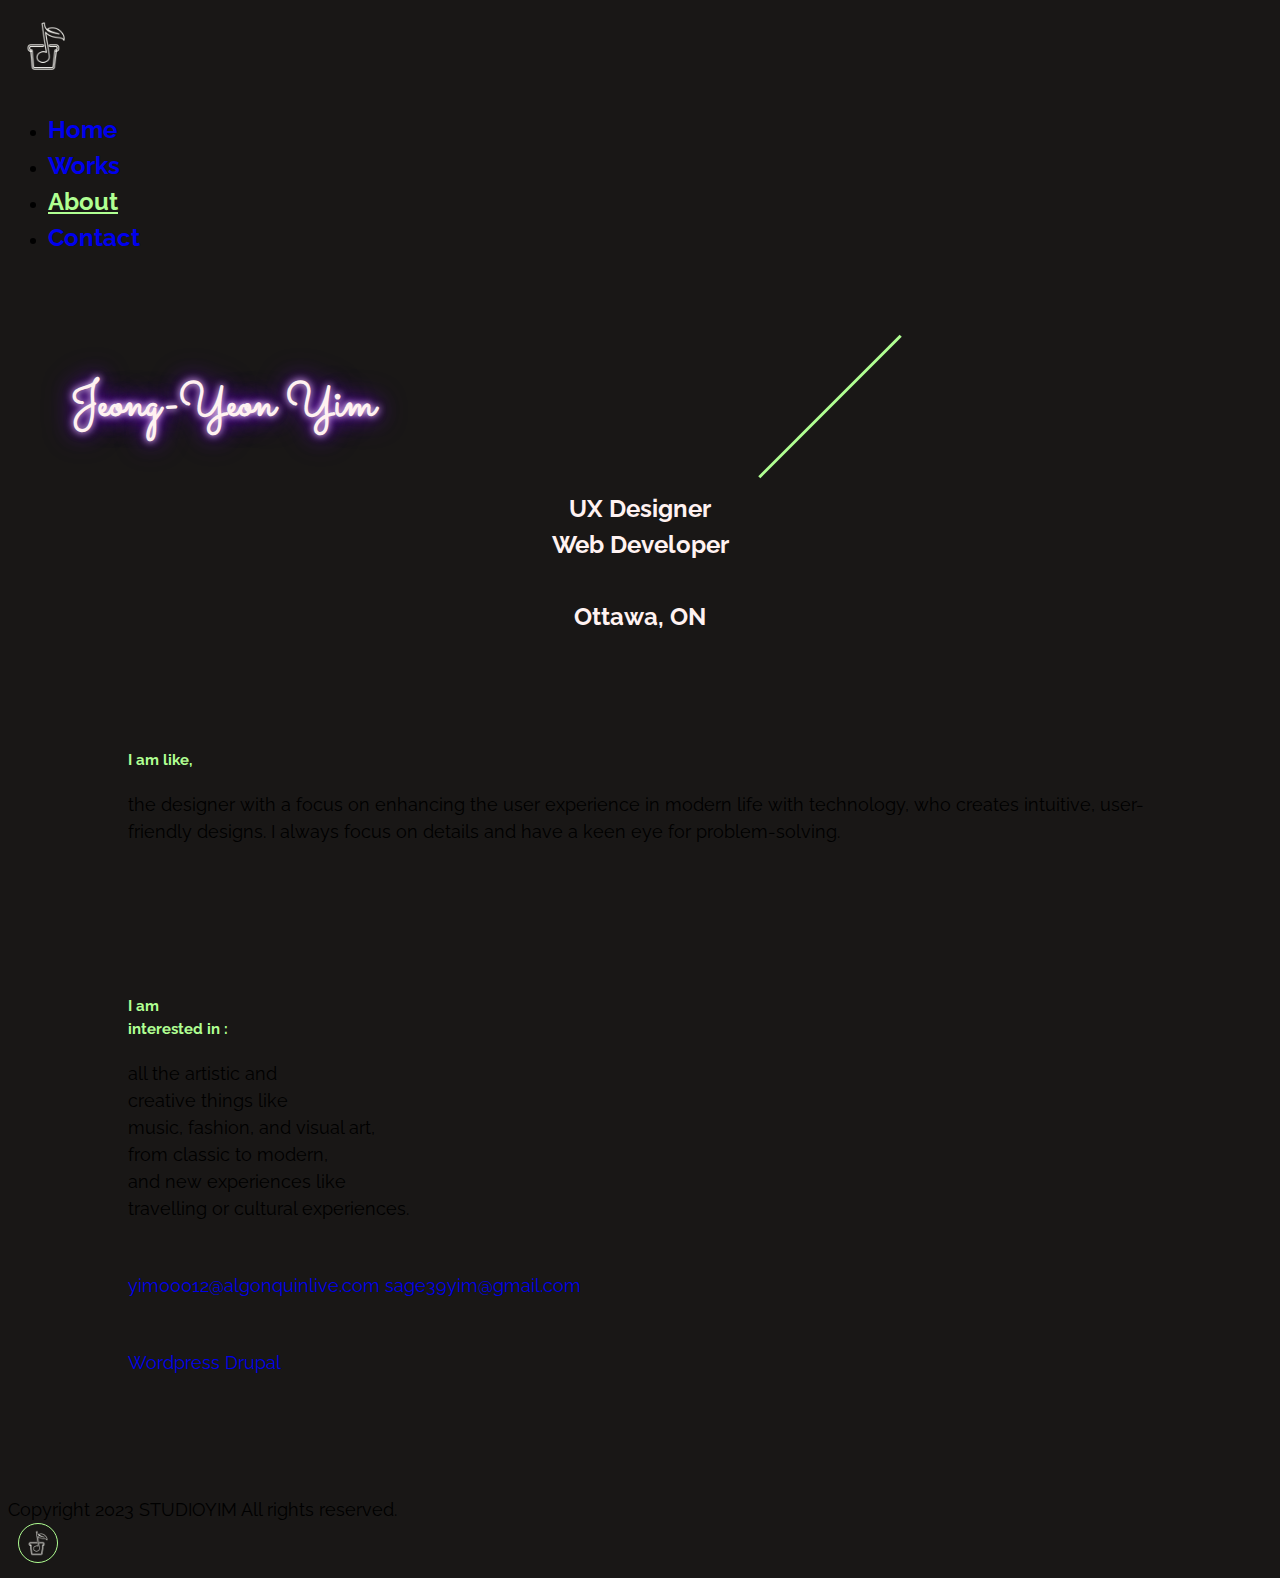
<file: about.html>
<!doctype html>
<html lang="en">
  <head>
    <meta charset="utf-8">
    <meta name="viewport" content="width=device-width, initial-scale=1">
    <title>StudioYim</title>
    <link href="https://cdn.jsdelivr.net/npm/bootstrap@5.2.3/dist/css/bootstrap.min.css" rel="stylesheet" integrity="sha384-rbsA2VBKQhggwzxH7pPCaAqO46MgnOM80zW1RWuH61DGLwZJEdK2Kadq2F9CUG65" crossorigin="anonymous">
    <!-- Custom stylesheet -->
    <link rel="stylesheet" href="css/main.css">
    <!-- Icons stylesheet -->
    <link rel="stylesheet" href="https://cdnjs.cloudflare.com/ajax/libs/font-awesome/4.7.0/css/font-awesome.min.css">
    <!-- Google fonts links -->
    <link rel="preconnect" href="https://fonts.googleapis.com"> 
    <link rel="preconnect" href="https://fonts.gstatic.com" crossorigin> 
    <link href="https://fonts.googleapis.com/css2?family=Raleway:wght@400;600&family=Sacramento&display=swap" rel="stylesheet">
  </head>
  <body>
    <ul class="skip-links">
        <li><a href="#main">Skip to main content</a></li>
        <li><a href="#footer">Skip to footer</a></li>
    </ul>

    <header>
        <nav class="navbar" role="navigation">
            <div class="container">
                <a class="navbar-brand" href="index.html">
                    <img src="img/studio-logo.png" alt="logo" class="d-inline-block align-text-top">
                </a>
                <ul class="nav justify-content-end">
                    <li class="nav-item">
                    <a class="nav-link" aria-current="page" href="index.html">Home</a>
                    </li>
                    <li class="nav-item">
                    <a class="nav-link" href="webproj.html">Works</a>
                    </li>
                    <li class="nav-item">
                    <a class="nav-link active" href="about.html">About</a>
                    </li>
                    <li class="nav-item">
                    <a class="nav-link" href="contact.html">Contact</a>
                    </li>
                </ul>
            </div>
        </nav>
    </header>
    
    <main role="main">
        <div class="container">
            <div class="row row-about">
                <div class="col-4 card">
                    <div class="card-body">
                        <h1 class="card-title text-center">Jeong-Yeon Yim</h1>
                        <h4 class="card-text">UX Designer<br>Web Developer
                            <br><br>Ottawa, ON</h4>
                    </div>
                </div>
                <div class="col-8">
                    <div class="row row-cols-2">
                        <div class="col align-self-start">
                            <h5>I am like,</h5>
                            <p>the designer with a focus on enhancing the user experience in modern life with technology, who creates intuitive, user-friendly designs. I always focus on details and have a keen eye for problem-solving.</p>
                        </div>
                        <div class="col align-self-end text-end" style="margin-top: 150px;">
                            <h5>I am<br>interested in :</h5>
                            <p>all the artistic and<br>creative things like<br>music, fashion, and visual art,<br>from classic to modern,<br>and new experiences like<br>travelling or cultural experiences.</p>
                        </div>
                        <span class="span1"></span>
                        <div class="col" style="margin-top: 50px;">
                            <a href="mailto:yim00012@algonquinlive.com" class="d-block text-decoration-underline">yim00012@algonquinlive.com</a>
                            <a href="mailto:sage39yim@gmail.com" class="d-block text-decoration-underline">sage39yim@gmail.com</a>
                        </div>
                        <div class="col text-end"  style="margin-top: 50px;">
                            <a href="https://studioyim.com" class="d-block text-decoration-underline">Wordpress</a>
                            <a href="http://drupal.studioyim.com" class="d-block text-decoration-underline">Drupal</a>
                        </div>
                    </div>
                </div>
            </div>
        </div>
    </main>

    <footer class="nav justify-content-end mb-3">
        <div class="d-inline vertical-baseline">Copyright 2023 STUDIOYIM All rights reserved.</div>
        <div class="d-inline"><img src="img/studio-logo.png" alt="logo"></div>
    </footer>

    <script src="https://cdn.jsdelivr.net/npm/bootstrap@5.2.3/dist/js/bootstrap.bundle.min.js" integrity="sha384-kenU1KFdBIe4zVF0s0G1M5b4hcpxyD9F7jL+jjXkk+Q2h455rYXK/7HAuoJl+0I4" crossorigin="anonymous"></script>
  </body>
</html>
</file>
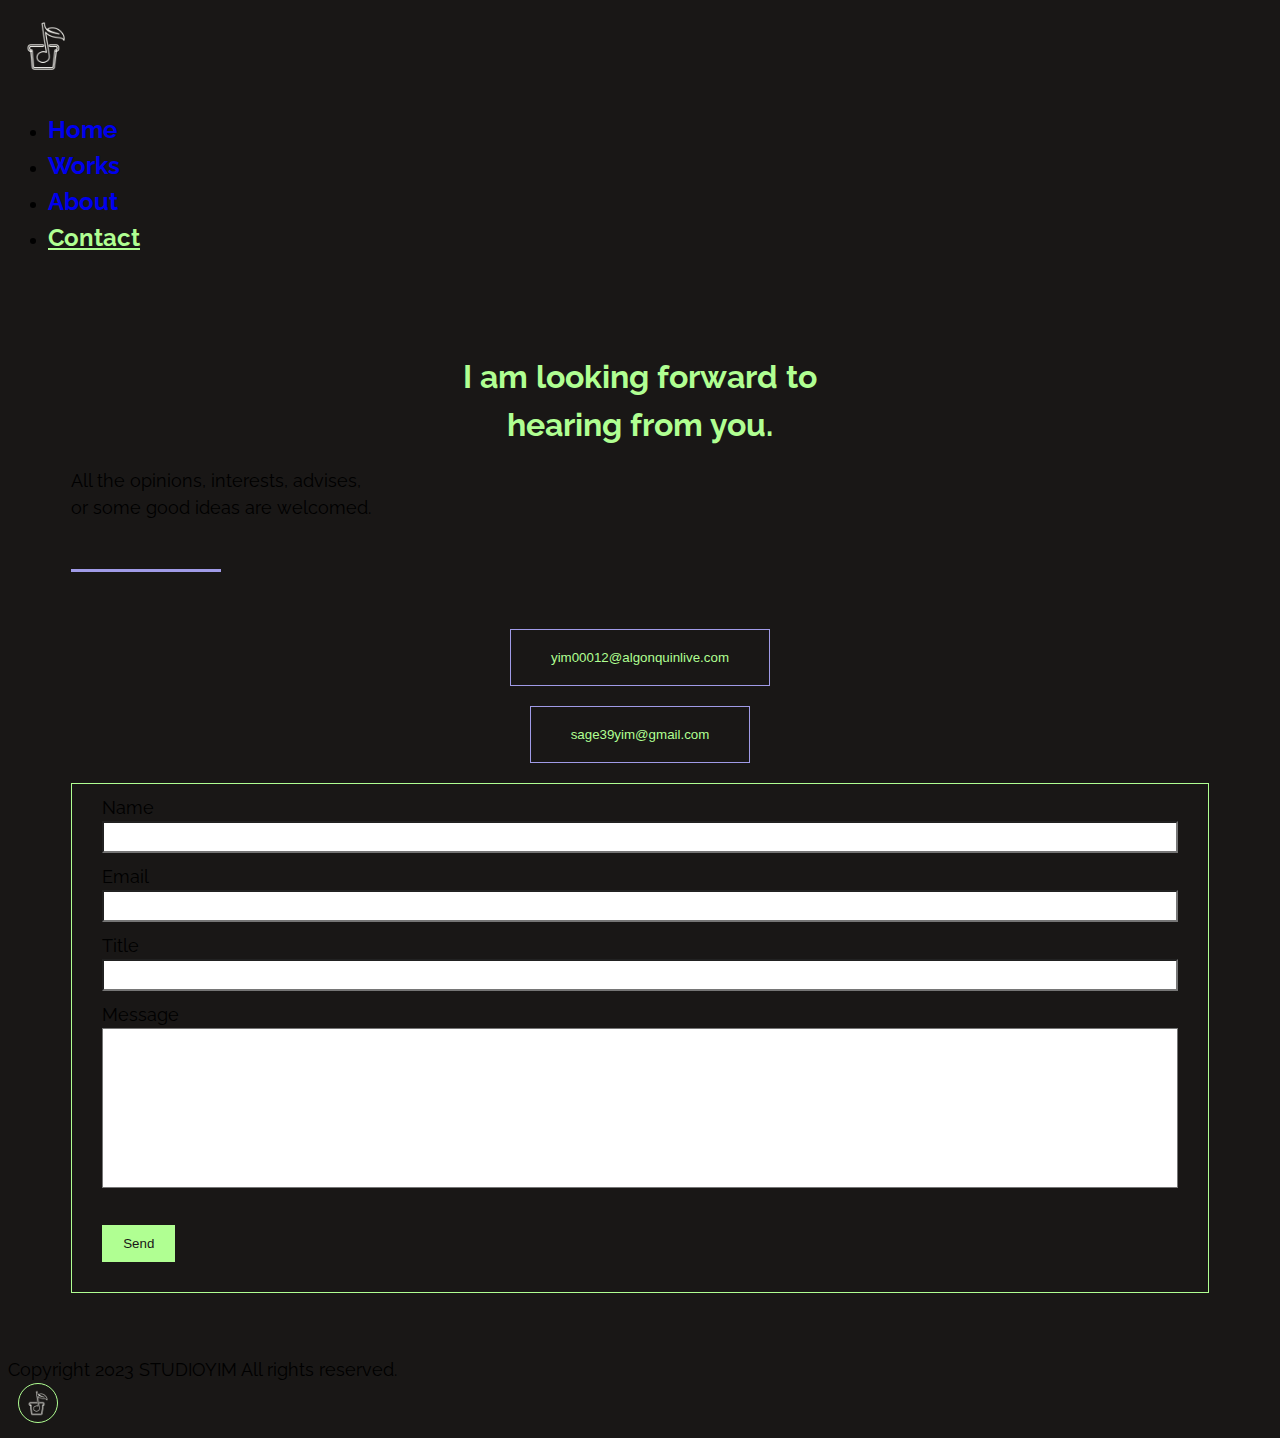
<file: contact.html>
<!doctype html>
<html lang="en">
  <head>
    <meta charset="utf-8">
    <meta name="viewport" content="width=device-width, initial-scale=1">
    <title>StudioYim</title>
    <link href="https://cdn.jsdelivr.net/npm/bootstrap@5.2.3/dist/css/bootstrap.min.css" rel="stylesheet" integrity="sha384-rbsA2VBKQhggwzxH7pPCaAqO46MgnOM80zW1RWuH61DGLwZJEdK2Kadq2F9CUG65" crossorigin="anonymous">
    <!-- Custom stylesheet -->
    <link rel="stylesheet" href="css/main.css">
    <!-- Icons stylesheet -->
    <link rel="stylesheet" href="https://cdnjs.cloudflare.com/ajax/libs/font-awesome/4.7.0/css/font-awesome.min.css">
    <!-- Google fonts links -->
    <link rel="preconnect" href="https://fonts.googleapis.com"> 
    <link rel="preconnect" href="https://fonts.gstatic.com" crossorigin> 
    <link href="https://fonts.googleapis.com/css2?family=Raleway:wght@400;600&family=Sacramento&display=swap" rel="stylesheet">
  </head>
  <body>
    <ul class="skip-links">
        <li><a href="#main">Skip to main content</a></li>
        <li><a href="#footer">Skip to footer</a></li>
    </ul>

    <header>
        <nav class="navbar" role="navigation">
            <div class="container">
                <a class="navbar-brand" href="index.html">
                    <img src="img/studio-logo.png" alt="logo" class="d-inline-block align-text-top">
                </a>
                <ul class="nav justify-content-end">
                    <li class="nav-item">
                    <a class="nav-link" aria-current="page" href="index.html">Home</a>
                    </li>
                    <li class="nav-item">
                    <a class="nav-link" href="webproj.html">Works</a>
                    </li>
                    <li class="nav-item">
                    <a class="nav-link" href="about.html">About</a>
                    </li>
                    <li class="nav-item">
                    <a class="nav-link active" href="contact.html">Contact</a>
                    </li>
                </ul>
            </div>
        </nav>
    </header>
    
    <main role="main">
        <div class="container text-center">
            <div class="row row-contact">
                <div class="col">
                    <h2>I am looking forward to<br>
                    hearing from you.</h2>
                    <p> All the opinions, interests, advises,<br>
                        or some good ideas are welcomed.</p>
                    <span class="span2"></span>
                    <button class="btn btn-secondary"><a href="mailto:yim00012@algonquinlive.com">yim00012@algonquinlive.com</a></button>
                    <button class="btn btn-secondary"><a href="mailto:sage39yim@gmail.com">sage39yim@gmail.com</a></button>
                    <!-- <button class="btn btn-secondary"><a href="https://www.instagram.com">@sslgii</a></button> -->
                </div>
                <div class="col">
                  <div class="contact-form">
                    <form action="#" method="get">
                        <label for="fullname" class="form-label">Name</label>
                        <input type="text" id="fullname" name="fname" class="form-control">
                        
                        <label for="email" class="form-label">Email </label>
                        <input type="email" id="email" name="email" class="form-control">

                        <label for="title" class="form-label">Title</label>
                        <input type="text" id="title" name="title" class="form-control">
                        
                        <label for="message" class="form-label">Message</label>
                        <textarea id="message" name="message" class="form-control"></textarea>
                        
                        <div><button type="submit" class="btn-primary">Send</button></div>
                    </form>
                  </div>
                </div>
            </div>
        </div>
    </main>

    <footer class="nav justify-content-end mb-3">
        <div class="d-inline vertical-baseline">Copyright 2023 STUDIOYIM All rights reserved.</div>
        <div class="d-inline"><img src="img/studio-logo.png" alt="logo"></div>
    </footer>

    <script src="https://cdn.jsdelivr.net/npm/bootstrap@5.2.3/dist/js/bootstrap.bundle.min.js" integrity="sha384-kenU1KFdBIe4zVF0s0G1M5b4hcpxyD9F7jL+jjXkk+Q2h455rYXK/7HAuoJl+0I4" crossorigin="anonymous"></script>
  </body>
</html>
</file>
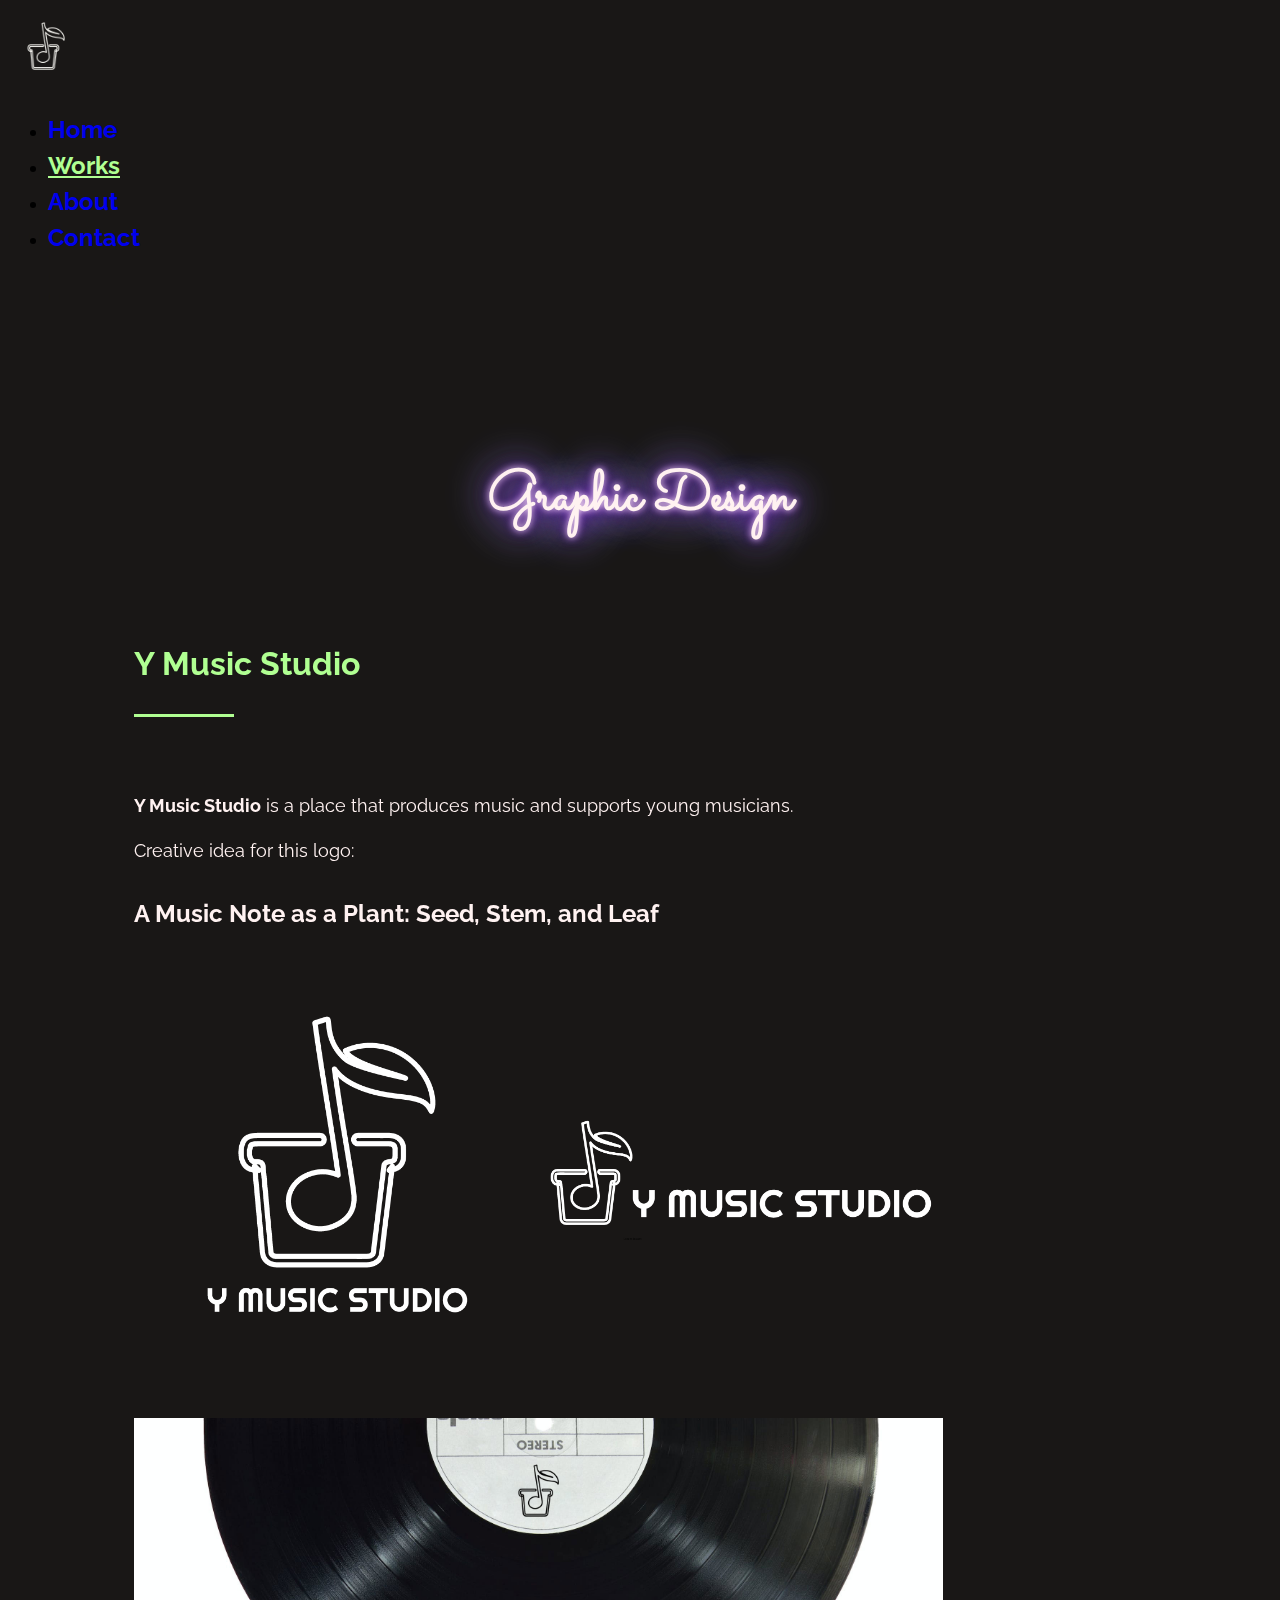
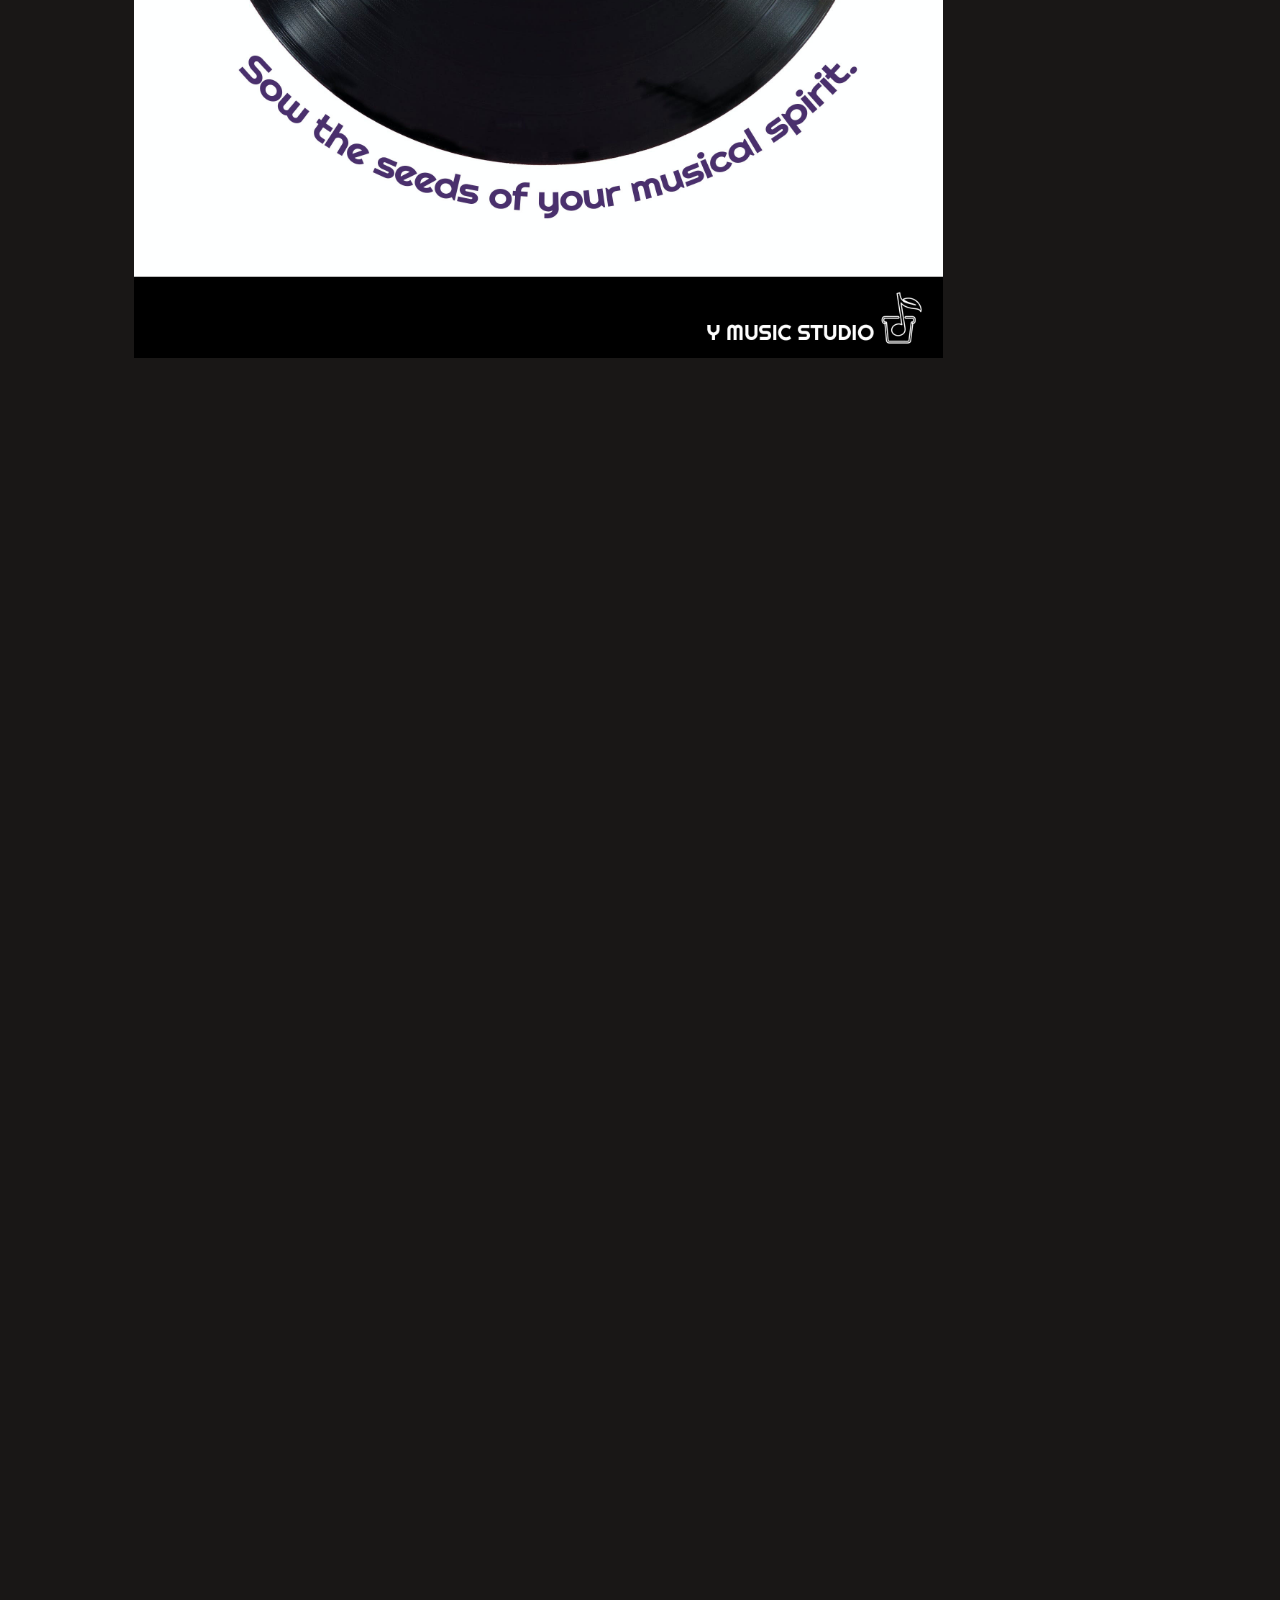
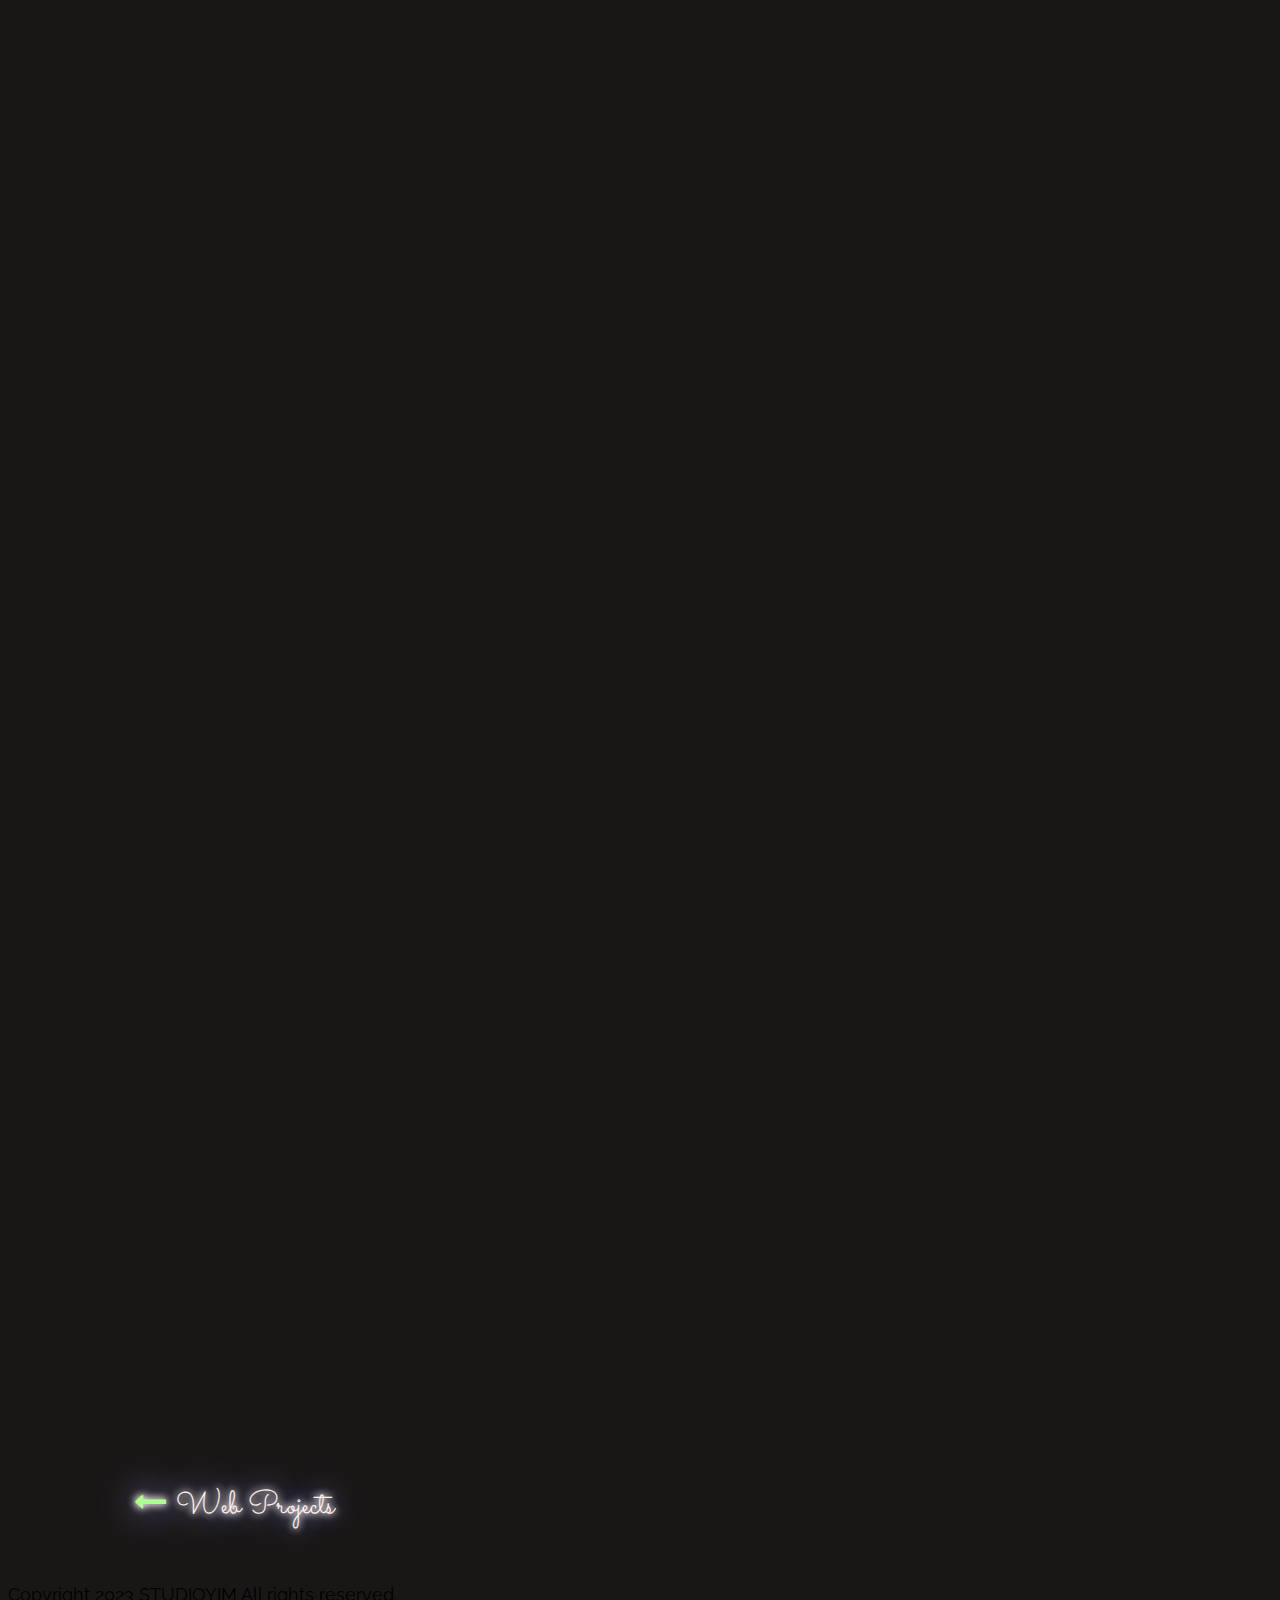
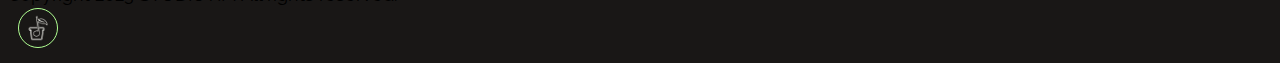
<file: graphics.html>
<!DOCTYPE html>
<html lang="en">
  <head>
    <meta charset="UTF-8">
    <meta http-equiv="X-UA-Compatible" content="IE=edge">
    <meta name="viewport" content="width=device-width, initial-scale=1.0">
    <title>StudioYim</title>
    <link href="https://cdn.jsdelivr.net/npm/bootstrap@5.2.3/dist/css/bootstrap.min.css" rel="stylesheet" integrity="sha384-rbsA2VBKQhggwzxH7pPCaAqO46MgnOM80zW1RWuH61DGLwZJEdK2Kadq2F9CUG65" crossorigin="anonymous">
    <!-- Custom stylesheet -->
    <link rel="stylesheet" href="css/main.css">
    <!-- Animate On Scroll Library -->
    <link rel="stylesheet" href="https://unpkg.com/aos@next/dist/aos.css" />
    <!-- Icons stylesheet -->
    <link rel="stylesheet" href="https://cdnjs.cloudflare.com/ajax/libs/font-awesome/4.7.0/css/font-awesome.min.css">
    <!-- Google fonts links -->
    <link rel="preconnect" href="https://fonts.googleapis.com"> 
    <link rel="preconnect" href="https://fonts.gstatic.com" crossorigin> 
    <link href="https://fonts.googleapis.com/css2?family=Raleway:wght@400;600&family=Sacramento&display=swap" rel="stylesheet">
  </head>
  <body>
    <ul class="skip-links">
      <li><a href="#main">Skip to main content</a></li>
      <li><a href="#footer">Skip to footer</a></li>
    </ul>

    <header>
        <!-- Nav bar attached on top when scrolling -->
        <nav class="navbar bg-dark fixed-top" role="navigation">
            <div class="container">
                <a class="navbar-brand" href="index.html">
                    <img src="img/studio-logo.png" alt="logo" class="d-inline-block align-text-top">
                </a>
                <ul class="nav justify-content-end">
                    <li class="nav-item">
                    <a class="nav-link" aria-current="page" href="index.html">Home</a>
                    </li>
                    <li class="nav-item">
                    <a class="nav-link active" href="webproj.html">Works</a>
                    </li>
                    <li class="nav-item">
                    <a class="nav-link" href="about.html">About</a>
                    </li>
                    <li class="nav-item">
                    <a class="nav-link" href="contact.html">Contact</a>
                    </li>
                </ul>
            </div>
        </nav>
        
        <!-- Main banner with heading 1 -->
        <div class="banner sub-banner vw-100" role="banner">
            <h1 role="heading" class="neon">Graphic Design</h1>
        </div>
    </header>
    
    <main role="main">
        <div class="container project">
            <div class="logo work" data-aos="fade-up">
                <div class="logo-p">
                    <h2>Y Music Studio</h2>
                    <span class="span3"></span>
                    <p><b>Y Music Studio</b> is a place that produces music and supports young musicians.</p>
                    <p>Creative idea for this logo:</p>
                    <h4>A Music Note as a Plant: Seed, Stem, and Leaf</h4>
                </div>
                <div class="work-img logo-image">
                    <img class="y-logo" src="img/y-logo-w.png" alt="Ystudio">
                    <img class="y-logo" src="img/y-logo-horiz.png" alt="Ystudio">
                </div>
                <div class="work-img logo-image">
                    <img class="y-ad" src="img/y-ad.jpg" alt="Brand ads">
                </div>
            </div>
            <div class="icon work" data-aos="fade-up">
                <div class="icon-p">
                    <h2>Avatar Icon</h2>
                    <span class="span3"></span>
                    <p>Concept of the icons:</p>
                    <h4>The Long-tailed Tit in Winter</h4>
                    <br>
                    <p>The use of brown and grey tones creates a wintery atmosphere, while the bright red of the fruit stands out as a point of interest. The variation of details across different screen sizes ensures that the icon remains legible and visually pleasing at all sizes. It also builds up a story, from searching for food to finding it on a branch and ultimately sharing it with family.</p>
                </div>
                <div class="work-img icon-image">
                    <img class="icon-s" style="width: 100px;" src="img/small-icon.gif" alt="small icon">
                    <img class="icon-m" style="width: 200px;" src="img/medium-icon.png" alt="medium icon">
                    <img class="icon-l" style="width: 400px;" src="img/large-icon.png" alt="large icon">
                </div>
            </div>
            <div class="poster work" data-aos="fade-up">
                <div class="mp-p">
                    <h2>&#60; The Capturer &#62; Poster</h2>
                    <span class="span3"></span>
                    <p>Concept of the Movie:</p>
                    <h4>Time-travelling Photographer and Suspicious People</h4>
                    <br>
                    <p>This poster portrays the complex layers of the past and present as well as the silhouettes of people in the film, generating curiosity about the movie’s storyline. Deep-tone colours create a mood of mystery and suspense, with a grey mono-tone background that implies a sense of history. The ambiance of the poster is both mystifying and thrilling.</p>
                </div>
                <div class="work-img mp-image">
                    <img class="posterimg" src="img/movieposter.jpg" alt="poster">
                </div>
            </div>
            <!-- Link to next/previous page -->
            <div class="link-works">
                <a href="webproj.html"><i class="fa fa-long-arrow-left"></i>Web Projects</a>
            </div>       
        </div>

        

    </main>

    <footer class="nav justify-content-end mb-3">
        <div class="d-inline vertical-baseline">Copyright 2023 STUDIOYIM All rights reserved.</div>
        <div class="d-inline"><img src="img/studio-logo.png" alt="logo"></div>
    </footer>

    <script src="https://cdn.jsdelivr.net/npm/bootstrap@5.2.3/dist/js/bootstrap.bundle.min.js" integrity="sha384-kenU1KFdBIe4zVF0s0G1M5b4hcpxyD9F7jL+jjXkk+Q2h455rYXK/7HAuoJl+0I4" crossorigin="anonymous"></script>
    <script src="https://unpkg.com/aos@next/dist/aos.js"></script>
    <script>
      AOS.init();
    </script>
  </body>
</html>
</file>
<file: css/main.css>
/* Root variables and customizations */
:root {
    --bs-primary: #B0FF92;
    --bs-secondary: #A09BE7;
    --bs-text:#FFF2F1;
    --bs-dark: #191716;
    --bs-purple: #5F00BA;
    --bs-body-color: var(--bs-secondary);
    --bs-border-width: 1px;
    --bs-border-style: solid;
    --bs-border-radius: 0;
    --bs-link-color: var(--bs-secondary);
    --bs-link-hover-color: var(--bs-primary);
}

.bg-dark {
    background-color: var(--bs-dark) !important;
}

.text-primary {
    color: var(--bs-primary) !important;
}

.text-secondary {
    color: var(--bs-secondary);
}

.btn-primary {
    background-color: var(--bs-primary);
    color: var(--bs-dark);
    border: 1px solid var(--bs-primary);
    border-radius: 0;
    padding: 10px 20px;
    margin: 20px auto;
}

.btn-primary:hover {
    background-color: var(--bs-dark);
    color: var(--bs-primary);
}

.btn-secondary:hover {
    background-color: var(--bs-secondary);
    color: var(--bs-dark);
}

.btn-secondary {
    background-color: var(--bs-dark);
    color: var(--bs-primary);
    border: 1px solid var(--bs-secondary);
    border-radius: 0;
    padding: 20px 40px;
    margin: 20px auto;
}

/* Overall preset */
html {
    box-sizing: border-box;
}

 *,
 *:before,
 *:after {
    box-sizing: inherit;
 }

body {
    font-family: 'Raleway', sans-serif;
    font-size: 18px;
    line-height: 1.5;
    background-color: var(--bs-dark);
}

h1 {
    font-family: 'Sacramento', cursive;
    font-size: 3rem;
    font-weight: bold;
    color: var(--bs-text);
}

h2 {
    font-size: 2rem;
    font-weight: bold;
    margin: .5em auto;
    text-align: center;
    color: var(--bs-primary);
}

h3 {
    font-size: 1.5rem;
    font-weight: bold;
    margin-top: .5rem;
    text-align: left;
    color: var(--bs-primary);
}

h4 {
    font-size: 1.5rem;
    font-weight: bold;
    color: var(--bs-text);
    line-height: 1.5;
}

h5 {
    margin-bottom: 20px;
    color: var(--bs-primary);
    font-weight: bold;
}

a {
    text-decoration: none;
}

img {
    width: 100%;
}

i {
    color: #B0FF92;
}

.container {
    width: 100%;
    margin: auto;
}

/* 
Eerie Black #191716
Light Green #B0FF92
Tropical Indigo #A09BE7
Chryster Blue #5F00BA
Lavender Blush #FFF2F1
*/

/* Skip links properties */
.skip-links{
    list-style: none;
    margin: 0;
    padding: 0;
}

.skip-links a{
    position: absolute;
    top: -3em;
    background-color: #FFF2F1;
    color: var(--bs-purple);
    padding: .5em 1em;
    font-weight: bold;
    text-decoration: none;
    z-index: 1;
}
  
.skip-links a:focus{
    top: 0;
}


/********** Header **********/

.navbar-brand img {
    width: 76px;
}

.navbar a {
    font-size: 24px;
    font-weight: bold;
}

.active {
    text-decoration: underline;
    color: var(--bs-primary);
}

.banner {
    position: relative;
    margin-top: 200px;
    margin-bottom: 100px;
}

/* Neon Effect */

.banner .neon {
    color: #FFF2F1;
    font-size: 5rem;
    text-align: center;
    text-shadow: 
    0 0 7px #FFF2F1,
    0 0 10px #A09BE7,
    0 0 42px #5F00BA,
    0 0 62px #5F00BA,
    0 0 82px #5F00BA;
}


/********** Main **********/

.showcase {
    margin: 100px auto;
}

.fa-angle-double-right, .fa-long-arrow-left  {
    margin-right: 10px;
}


.fa-angle-double-left, .fa-long-arrow-right {
    margin-left: 10px;
}

/********** Footer **********/

/* Footer properties */

footer {
    align-items: center;
}

footer img {
    width: 40px;
    margin: 0 20px 0 10px;
    border: 1px solid var(--bs-primary);
    border-radius: 20px;
}


/***** Set for the Project pages *****/

.sub-banner .neon {
    color: #FFF2F1;
    font-size: 3.5rem;
    text-align: center;
    text-shadow: 
    0 0 7px #FFF2F1,
    0 0 10px #5F00BA,
    0 0 30px #5F00BA,
    0 0 45px #A09BE7,
    0 0 50px #A09BE7;
}

.sub-banner {
    margin-top: 200px;
    margin-bottom: 100px;
}

.project {
    width: 80%;
}

.project p {
    color: var(--bs-text);
}

.project h2 {
    text-align: left;
}

.work-img {
    width: 80%;
}

.span3 {
    background-color: var(--bs-primary);
    display: inline-block;
    width: 100px;
    height: 3px;
    margin-top: 10px;
    margin-bottom: 50px;
}

.work {
    margin-bottom: 200px;
}

.po-image {
    margin-top: 50px;
}

.ab-p a {
    font-size: 1.5rem;
    font-weight: bold;
}

.ab-image {
    display: flex;
    flex-direction: row;
    justify-content: space-between;
    margin: 50px auto;
}

.ab-image-1 {
    width: 60%;
}

.ab-image-2 {
    width: 38%;
    align-self: center;
}

.ab-image-2 img {
    margin: 10px auto;
}

.logo-image {
    display: flex;
    align-items: center;
}

.y-logo {
    width: 50%;
}

.y-ad {
    margin-top: 50px;
}

.icon-image {
    display: flex;
    justify-content: space-between;
    align-items: flex-start;
    margin-top: 50px;
}

.mp-image {
    width: 50%;
    margin-top: 50px;
}

.link-works a {
    color: #FFF2F1;
    font-family: 'Sacramento', cursive;
    font-size: 2rem;
    text-align: center;
    text-shadow: 
    0 0 7px #FFF2F1,
    0 0 10px #FFF2F1,
    0 0 30px #A09BE7,
    0 0 45px #A09BE7;
}

.link-works {
    margin-bottom: 50px;
}

/***** Set for the About page *****/

.card {
    border: none;
    background-color: var(--bs-dark);
    align-self: center;
}

.card-body h1 {
    text-shadow: 
    0 0 7px #FFF2F1,
    0 0 10px #5F00BA,
    0 0 20px #5F00BA,
    0 0 30px #5F00BA;
}

.card-text {
    text-align: center;
    margin-top: 50px;
}

.span1 {
    position: absolute;
    background-color: var(--bs-primary);
    display: inline-block;
    width: 200px;
    height: 3px;
    top: 45%;
    left: 57%;
    transform: rotate(-45deg);
}


/***** Set for the Contact page *****/

.row {
    /* border: 1px solid #B0FF92; */
    padding: 5%;
}

.span2 {
    background-color: var(--bs-secondary);
    display: inline-block;
    width: 150px;
    height: 3px;
    margin: 30px auto;
}

.btn {
    display: block;
}

.btn a {
    color: #B0FF92;
}

.btn:hover a{
    color: #191716;
}

.col-1 {
    display: flex;
    justify-items: center;
}

form {
    border: 1px solid var(--bs-primary);
    padding: 10px 30px;
}

label {
    text-align: left;
    margin-top: 10px;
}

.form-control {
    width: 100%;
    height: 2rem;
    margin-bottom: 10px;
    border-radius: 0;
}

textarea {
    height: 10rem !important;
    resize: none;
    overflow: auto;
}


/*******************************************************
 Adds media query for the screen size of 960px and below
 *******************************************************/

 @media screen and (max-width: 960px) {
    body {
        font-size: 16px;
    }

    h1 {
        font-size: 2rem;
    }

    h3 {
        font-size: 1.2rem;
    }

    .banner img {
        height: 500px;
        object-position: 50% 10%;
    }

    .banner h1 {
        top: 60%;
        left: 5%;
    }

    .navbar a {
        font-size: 21px;
    }

    /* Works pages */
    .ab-image {
        display: flex;
        flex-direction: column;
    }

    .ab-image-1 {
        align-self: center;
        width: 100%;
        margin-bottom: 10px;
    }

    .ab-image-2 {
        width: 80%;
    }

    .ab-p a {
        text-align: center;
    }

    .work-img {
        width: 100%;
    }

    .icon-image {
        display: flex;
        flex-direction: column;
    }

    .icon-m, .icon-l {
        margin-top: 30px;
    }

    .mp-image {
        width: 100%;
    }

    /* About page */
    .row-about {
        display: flex;
        flex-direction: column;
    }

    .row-about .col-4, .row-about .col-8 {
        width: 100%;
    }

    .span1 {
        display: none;
    }

    .card-img-top {
        width: 60%;
        height: 350px;
    }

    .card img {
        object-fit: cover;
        object-position: 50% 30%;
    }

    /* Contact page */
    .row-contact {
        display: inline-block;
    }

    .span2 {
        margin: 20px;
    }

    .contact-form {
        margin-top: 50px;
        margin-bottom: 20px;
    }
 }
</file>
